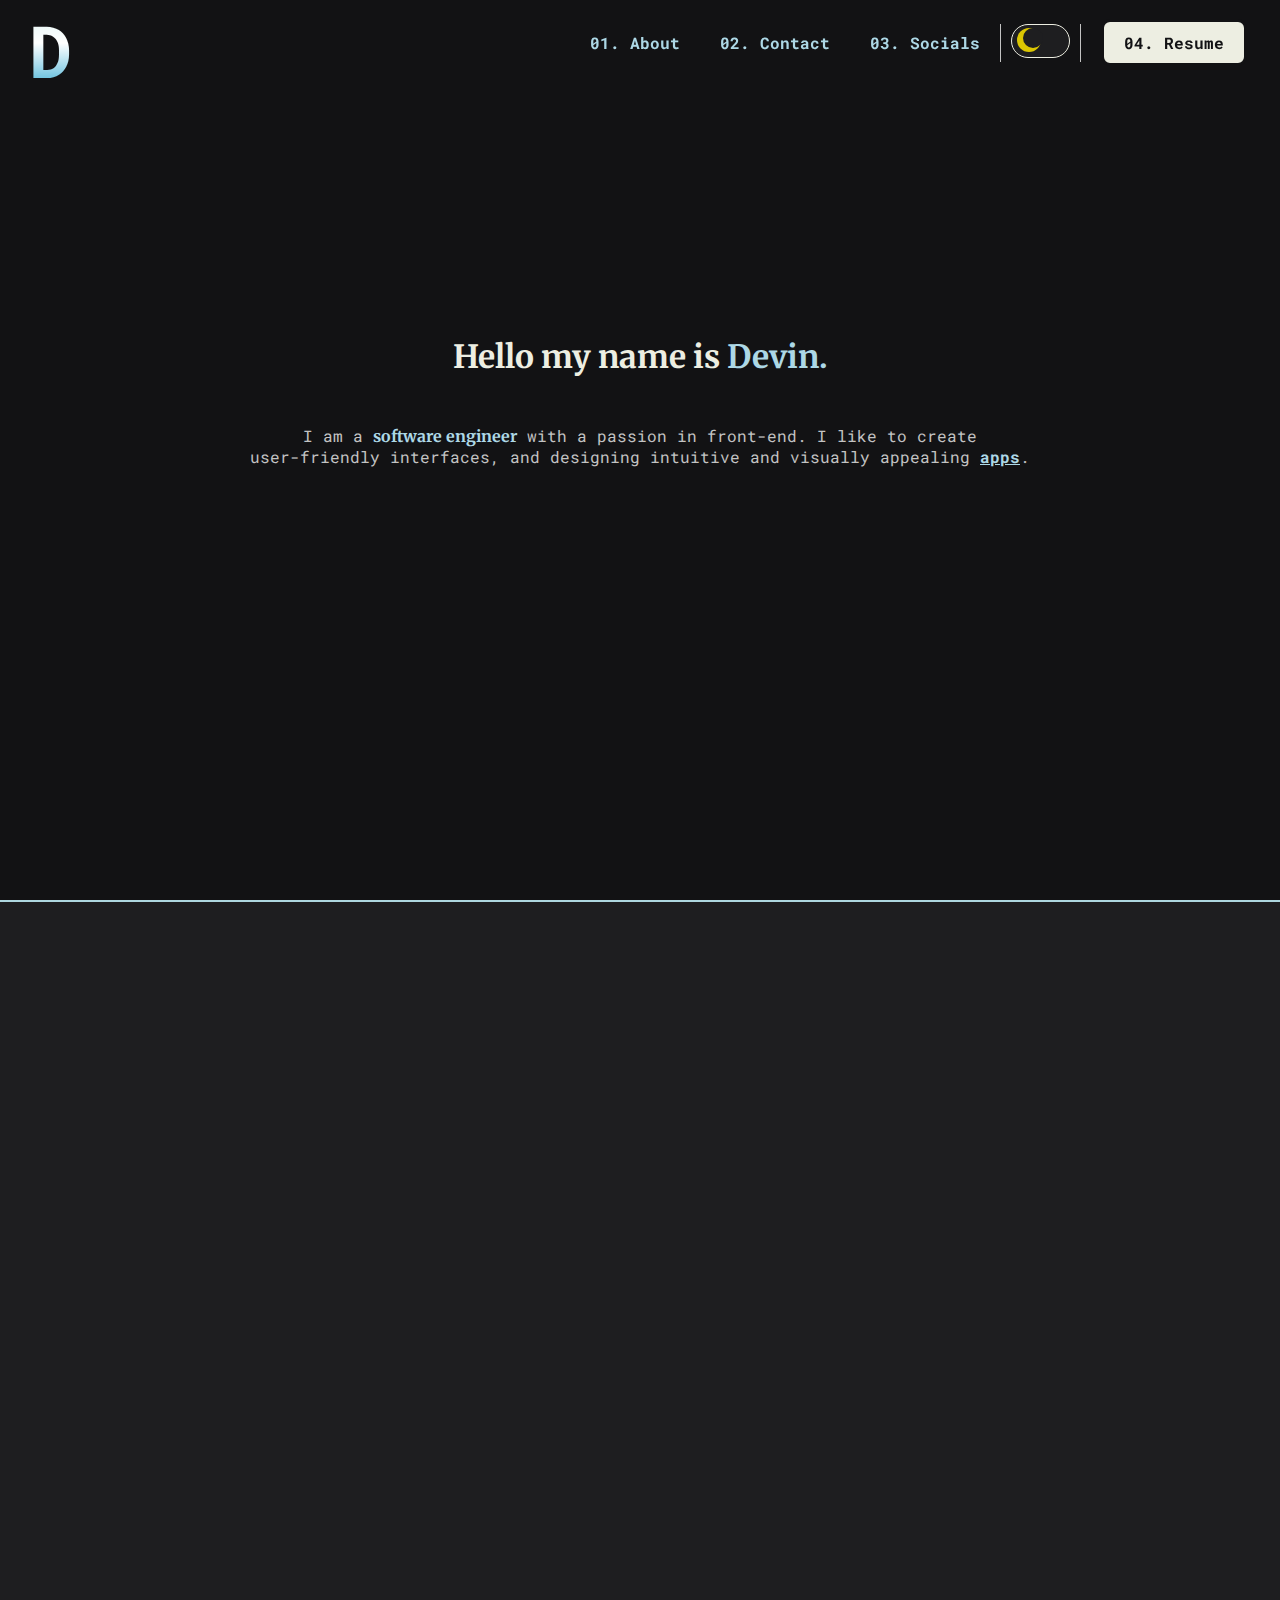
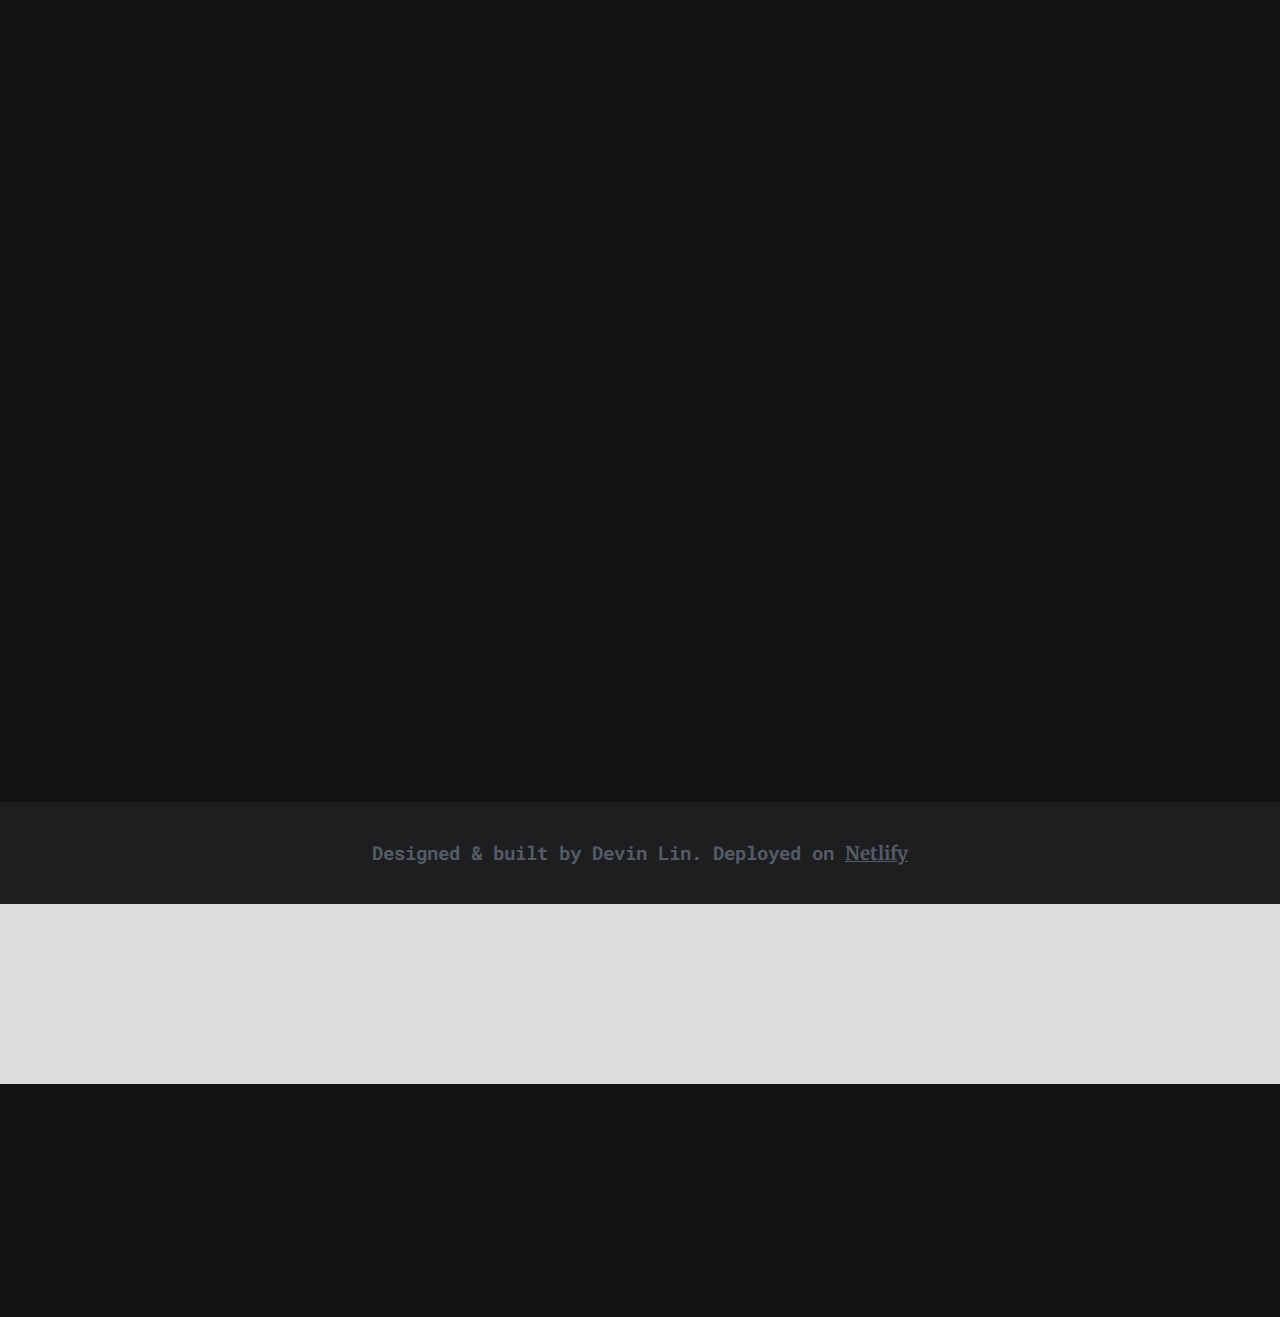
<file: index.html>
<!DOCTYPE html>
<html lang="en">

<head>
  <meta charset="UTF-8">
  <meta http-equiv="X-UA-Compatible" content="IE=edge">
  <meta name="viewport" content="width=device-width, initial-scale=1.0">
  <title>Devin's Porfolio</title>
  <link rel="stylesheet" href="style.css">
  <script src="script.js" defer></script>
  <link rel="stylesheet" href="https://cdnjs.cloudflare.com/ajax/libs/font-awesome/6.4.0/css/all.min.css"
    integrity="sha512-iecdLmaskl7CVkqkXNQ/ZH/XLlvWZOJyj7Yy7tcenmpD1ypASozpmT/E0iPtmFIB46ZmdtAc9eNBvH0H/ZpiBw=="
    crossorigin="anonymous" referrerpolicy="no-referrer" />
</head>

<body>
  
  <!-- <div id="loader" class="spinner" >
    
    <div></div>
    <div></div>
    <div></div>
    <div></div>
    <div></div>
    <div></div>
    </div> -->
  <div id="website">
  <nav class="navbar">
    <div class="letter-d" style="width: 50px; padding-left: 2%; cursor: pointer;" onclick="location.reload()" >
      <span>D</span>
    </div>
    <!-- <img src="./images/White_Globe_Icon.png" style="width: 50px; padding-left: 2%; cursor: pointer;"
      onclick="location.reload()" alt=""> -->
      
    <ul class="nav-list"  id="navbar">
      <li class="nav-item" onclick="scrollBy100vh()"><a href="#">01. About</a></li>
      <li class="nav-item" onclick="sendEmail()"><a href="#">02. Contact</a></li>
      <li class="nav-item" onclick="scrollToBottom()"><a href="#">03. Socials</a></li>
      
      <div class="toggle-switch" >
        <label class="switch">
          <input type="checkbox"onclick="toggleMode()">
          <span class="slider"></span>
        </label>
      </div>  
      <li class="nav-item btn-box" onclick="openPDF()"><a href="#">04. Resume</a></li>
    </ul>
    <label class="hamburger"for="check">
      <input type="checkbox" id="check" onclick="toggleNavbar()"/> 
      <span class="ingredients"></span>
      <span class="ingredients"></span>
      <span class="ingredients"></span>
    </label>
  </nav>
  <div class="intro">
    <h1 class="animate-bottom">
      Hello my name is <span class="highlight-word" style=" font-family: 'Merriweather', serif;">Devin.</span>
    </h1>

    <p>I am a <span class="highlight-word"  style=" font-family: 'Merriweather', serif;">software engineer</span> with a passion in front-end. I like to create
      <br>user-friendly interfaces,
      and designing intuitive and visually appealing <span class="highlight-word underline-word"
        onclick="scrollBy200vh()">apps</span>.</p>


    <button class="animate-button" onclick="scrollBy200vh()">Check out my projects</button>
  </div>

<div class="about-me-container">
  <div class="about-me">
    <div class="about-me-content hidden">
      <h1>About me</h1>
      <br>
      <p>I enjoy creating things, whether it's drawings, websites, or cooking.
        Recently,
        One of my hobbies is web development and I started working on small website projects. I found it
        to be
        an enjoyable experience!
        <br>
        <br>
        <br>
        <h1>Technologies</h1>
        <br>
        <ul class="technologies">
          <li>HTML</li>
          <li>CSS</li>
          <li>JavaScript</li>
          <li>React.js</li>
          <li>Python</li>
        </ul>
      </p>
    </div>
    <div class="img-border hidden2">
      <img src="./images/pfp.jpg" alt="">
    </div>
  </div>
</div>
<div class="cards-container">
  <h1 class="section-header hidden">Projects</h1>
  <container id="my-container" class="hidden">

    <div class="card " data-tooltip="Recipe App">
      <a href="https://htmlpreview.github.io/?https://github.com/thisisnotdevin/summer-projects/blob/main/recipe-app/index.html"
        target="_blank">
        <div class="card-description">
          <img src="./images/recipeBanner.png">

          <p>This recipe website aims to inspire people to cook more often, instead of eating out</p>
        </div>
      </a>
    </div>

    <div class="card" data-tooltip="Movie Showcase">
      <a href="https://htmlpreview.github.io/?https://github.com/thisisnotdevin/summer-projects/blob/main/movie-app/index.html"
        target="_blank">
        <div class="card-description">
          <img src="./images/movieBanner.png">

          <p>Displays information about currently popular movies, along with a synopsis of their plots</p>
        </div>
      </a>
    </div>

    <div class="card" data-tooltip="Quiz Maker">
      <a href="https://htmlpreview.github.io/?https://github.com/thisisnotdevin/summer-projects/blob/main/quiz-app/index.html"
        target="_blank">
        <div class="card-description">
          <img src="./images/quizBanner.png">

          <p>Quiz platform that lets users create their own quizzes and challenge others</p>
        </div>
      </a>
    </div>

    <div class="card hidden" data-tooltip="Covid-19 Tracker">
      <a href="https://devin-covid-tracker.netlify.app/" target="_blank">
        <div class="card-description">
          <img src="./images/covidBanner.png">

          <p>This is a covid tracking website, it tracks the covid recoveries, death, and cases</p>
        </div>
      </a>
    </div>

    <div class="card hidden" data-tooltip="Tips Calculator">
      <a href="https://htmlpreview.github.io/?https://github.com/Ed-ward239/Project/blob/main/src/index.html"
        target="_blank">
        <div class="card-description">
          <img src="./images/tipcalculator.png">

          <p>This calculates how much you have to tip, pay, and venmo/paypal your friends</p>
        </div>
      </a>
    </div>

    <div class="card hidden" data-tooltip="College Game">
      <a href="https://thisisnotdevin.itch.io/group-2-how-to-survive-college" target="_blank">
        <div class="card-description">
          <img src="./images/college.png">

          <p>Game designed to test your abilities of survival in college</p>
        </div>
      </a>
    </div>

    <div class="card hidden2" data-tooltip="NYC event website">
      <a href="https://nyc-checklist.netlify.app/src/components/trending.html" target="_blank">
        <div class="card-description">
          <img src="./images/nyccheck.png">

          <p>This website enables users to explore the latest popular events taking place in NYC</p>
        </div>
      </a>
    </div>

    <div class="card hidden2" data-tooltip="This is a tooltip">
      <h1>Coming soon</h1>
    </div>

    <div class="card hidden2" data-tooltip="This is a tooltip">
      <h1>Coming soon</h1>
    </div>


  </container >
</div>
  <div class="email-zone hidden">
   <div class="email-zone-container">
    
    <h1>Get in touch</h1>
    <p>I am currently looking for new opportunities, my inbox is always open. You can drop by if you have a question, project ideas or even if you just want to say hi, I will try my best and get back to you</p>
    
    <button class="email-button" onclick="sendEmail()">Send Email</button>
  </div>
  </div>
 
  <div class="signature">
    <h3>Designed & built by Devin Lin. Deployed on <span class="highlight-word underline-word"  style=" font-family: 'Merriweather', serif;"
      onclick="scrollBy200vh()">Netlify</span></h3>
  </div>


  <section>
    <ul class=" footer-social">
      <li class="icon-item">
        <a href="#" onclick="sendEmail()" class="icon-link"><i class="fa-solid fa-envelope"></i></a>
      </li>
      <li class="icon-item">
        <a href="https://codepen.io/thisisnotdevin" class="icon-link" target="_blank"><i class="fa-brands fa-codepen"></i></a>
      </li>
      <li class="icon-item">
        <a href="https://www.hackerrank.com/devin1299" class="icon-link" target="_blank"><i
            class="fa-brands fa-hackerrank"></i></a>
      </li>
      <li class="icon-item">
        <a href="https://github.com/thisisnotdevin" class="icon-link" target="_blank"><i
            class="fa-brands fa-github"></i></a>
      </li>
      <li class="icon-item">
        <a href="https://www.linkedin.com/in/thisisnotdevin/" class="icon-link" target="_blank"><i
            class="fab fa-linkedin-in"></i></a>
      </li>
      </ul>
    </section>
    
    <button id="scroll-to-top-btn"><i class="fas fa-solid fa-square-caret-up"></i></button>
  </div>  
</body>

</html>
</file>
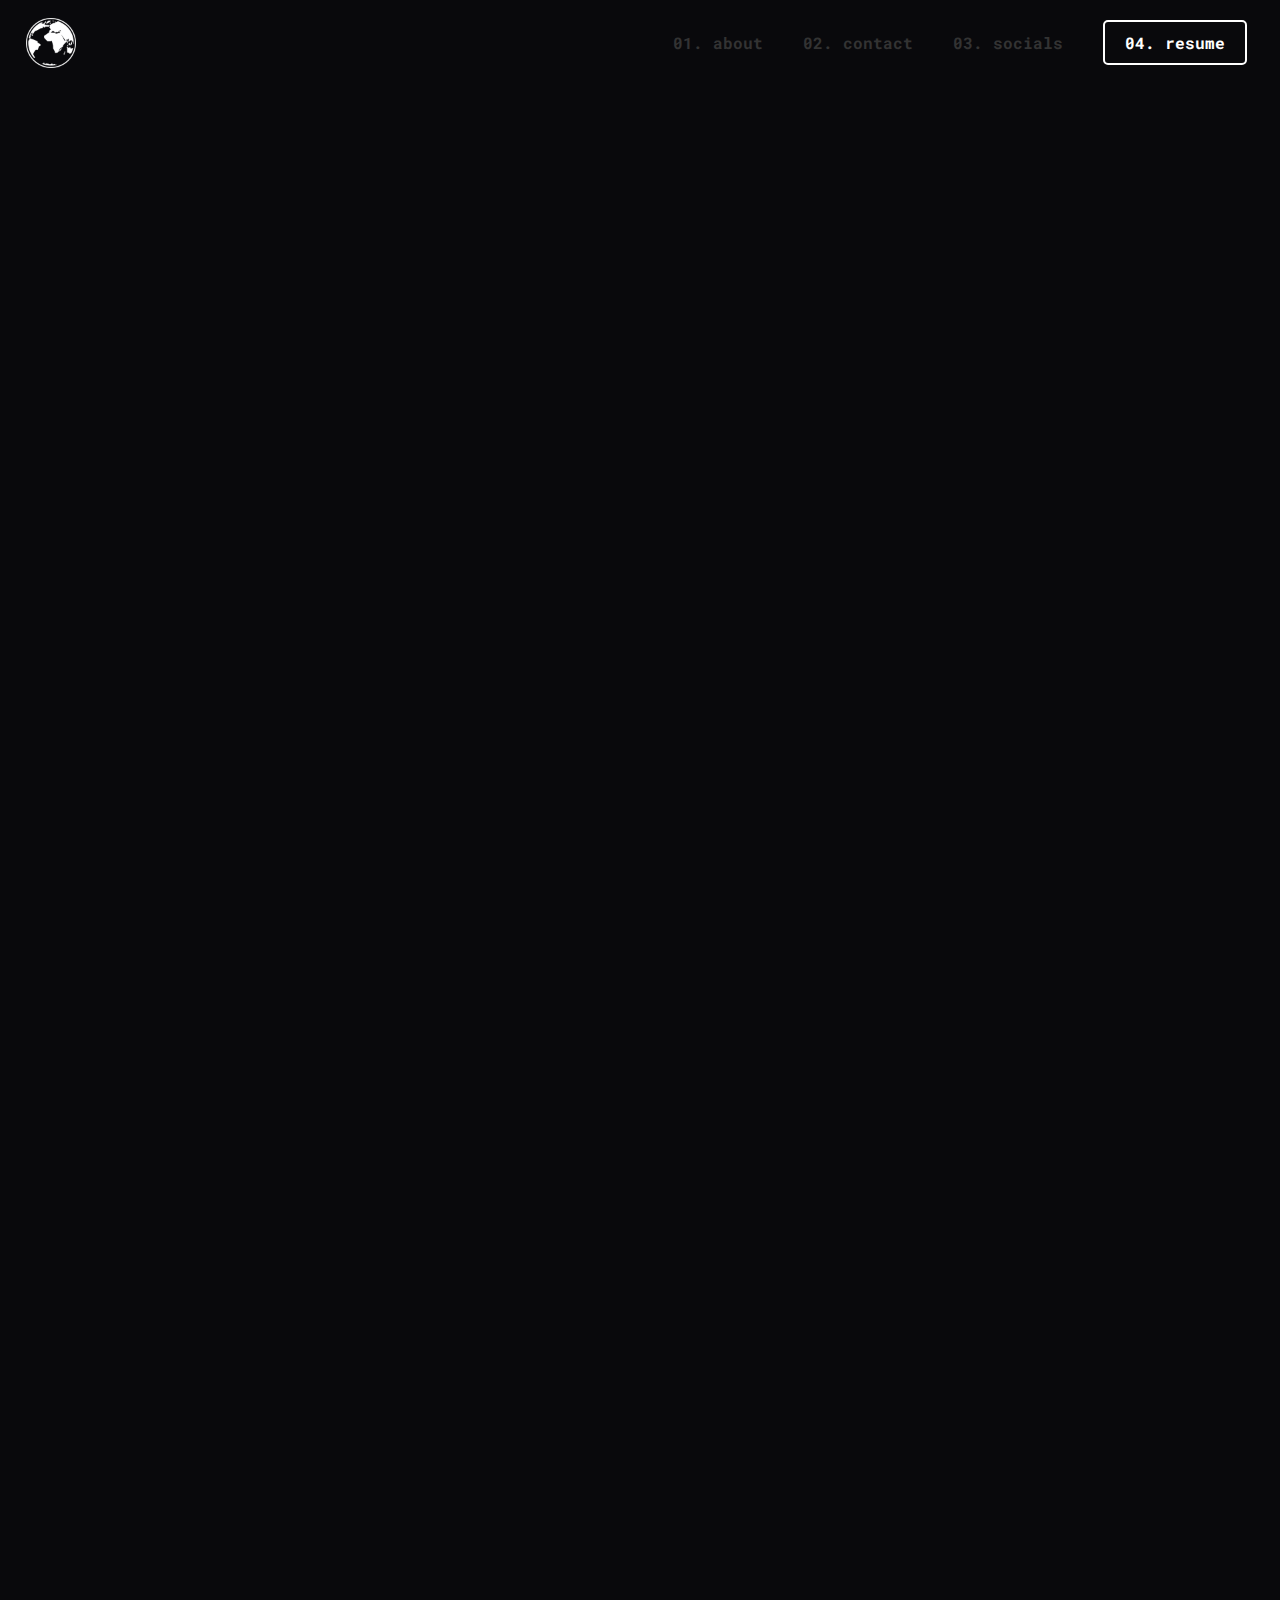
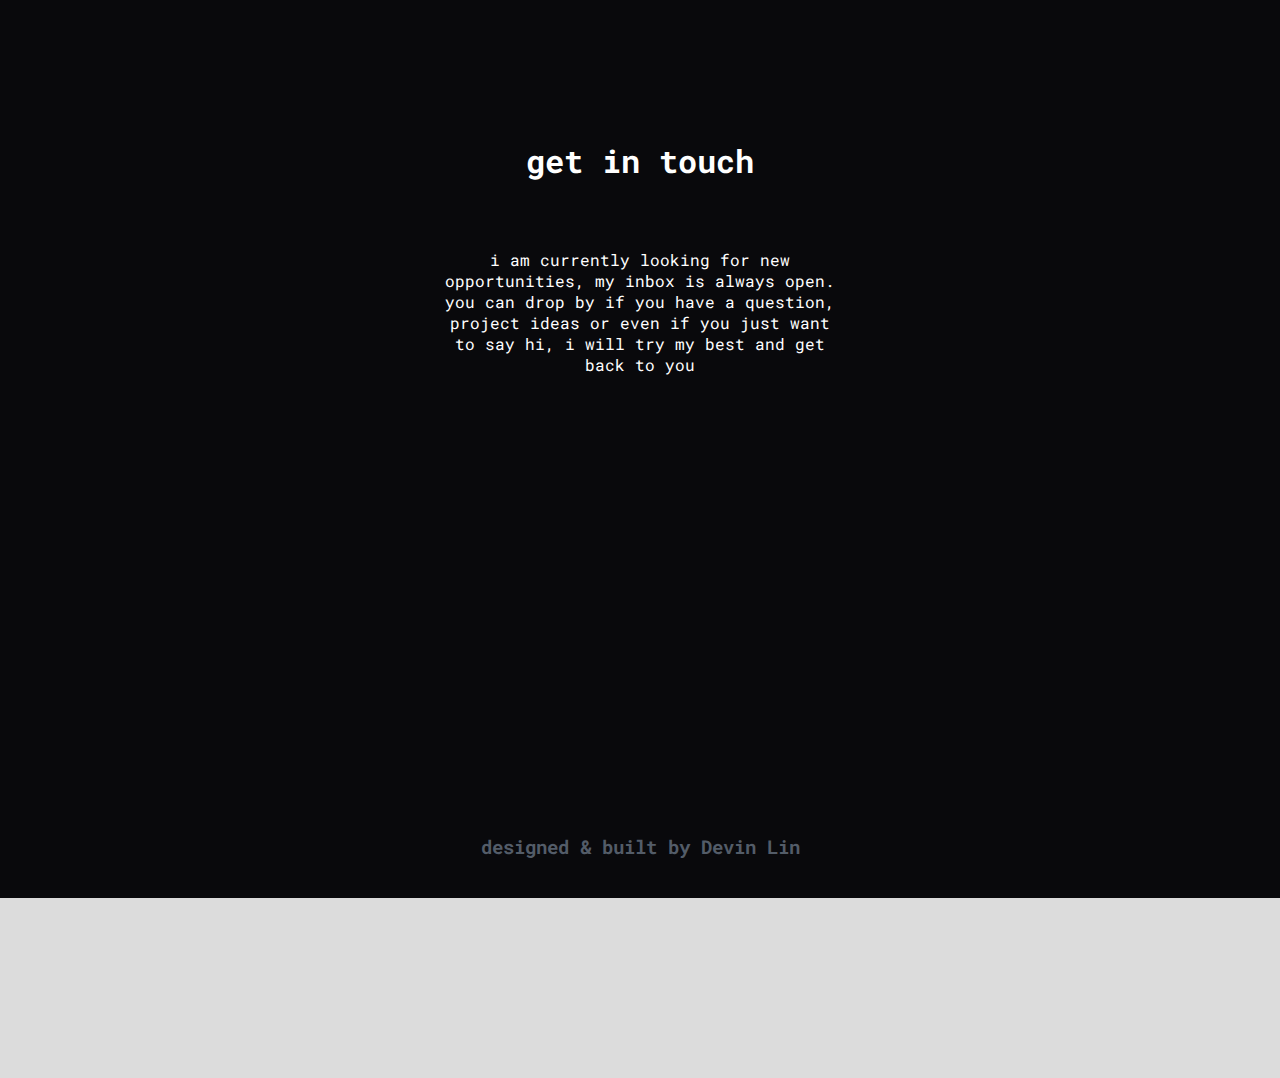
<file: src/index.html>
<!DOCTYPE html>
<html lang="en">

<head>
  <meta charset="UTF-8">
  <meta http-equiv="X-UA-Compatible" content="IE=edge">
  <meta name="viewport" content="width=device-width, initial-scale=1.0">
  <title>Devin's Porfolio</title>
  <link rel="stylesheet" href="./style.css">
  <script src="./script.js" defer></script>
  <link rel="stylesheet" href="https://cdnjs.cloudflare.com/ajax/libs/font-awesome/6.4.0/css/all.min.css"
    integrity="sha512-iecdLmaskl7CVkqkXNQ/ZH/XLlvWZOJyj7Yy7tcenmpD1ypASozpmT/E0iPtmFIB46ZmdtAc9eNBvH0H/ZpiBw=="
    crossorigin="anonymous" referrerpolicy="no-referrer" />
</head>

<body>
  <nav class="navbar">
    <img src="../images/White_Globe_Icon.png" style="width: 50px; padding-left: 2%; cursor: pointer; "
      onclick="location.reload()" alt="">
    <ul class="nav-list">
      <li class="nav-item" onclick="scrollBy100vh()"><a href="#">01. about</a></li>
      <li class="nav-item" onclick="sendEmail()"><a href="#">02. contact</a></li>
      <li class="nav-item" onclick="scrollToBottom()"><a href="#">03. socials</a></li>
      <li class="nav-item btn-box" onclick="openPDF()"><a href="#">04. resume</a></li>
    </ul>
  </nav>
  <div class="intro">
    <h1 class="animate-bottom">
      hello my name is <span class="highlight-word">Devin.</span>
    </h1>

    <p>I am a <span class="highlight-word">software engineer</span> with a passion in front-end. I like to create
      <br>user-friendly interfaces,
      and designing intuitive and visually appealing <span class="highlight-word underline-word"
        onclick="scrollBy200vh()">apps</span>.</p>


    <button class="animate-button" onclick="scrollBy200vh()">check out my projects</button>
  </div>


  <div class="about-me hidden">
    <div class="about-me-content">
      <h1>about Me</h1>
      <br>
      <p>Hi there! My name is Devin and I enjoy creating things, whether it's drawings, websites, or food recipes.
        Recently,
        I've developed an interest in web development and started working on my own small website projects. I found it
        to be
        an enjoyable experience!

        <br><br> I'm constantly striving to learn new things every day to enhance the speed, smoothness, and
        visual appeal of my creations. Currently, I have experience in HTML/CSS and JavaScript, but I'm looking to
        expand my
        knowledge by learning new technologies every day.
      </p>
    </div>
    <div class="img-border">
      <img src="../images/pfp.jpg" alt="">
    </div>
  </div>

  <h1 class="section-header hidden">projects</h1>
  <container class="hidden">

    <div class="card" data-tooltip="Recipe App">
      <a href="https://htmlpreview.github.io/?https://github.com/thisisnotdevin/summer-projects/blob/main/recipe-app/index.html"
        target="_blank">
        <div class="card-description">
          <img src="../images/recipeBanner.png">

          <p>this is my recipe website so you can find fun things to cook instead of eating out so often</p>
        </div>
      </a>
    </div>

    <div class="card" data-tooltip="Movie Showcase">
      <a href="https://htmlpreview.github.io/?https://github.com/thisisnotdevin/summer-projects/blob/main/movie-app/index.html"
        target="_blank">
        <div class="card-description">
          <img src="../images/movieBanner.png">

          <p>this is my website to show trending movies and what it is about, unfortunally you can't watch them here</p>
        </div>
      </a>
    </div>

    <div class="card" data-tooltip="Quiz Maker">
      <a href="https://htmlpreview.github.io/?https://github.com/thisisnotdevin/summer-projects/blob/master/quiz-app/index.html"
        target="_blank">
        <div class="card-description">
          <img src="../images/quizBanner.png">

          <p>this is a quiz website, you can make your own quiz and test your friends</p>
        </div>
      </a>
    </div>

    <div class="card" data-tooltip="Covid-19 Tracker">
      <a href="https://devin-covid-tracker.netlify.app/" target="_blank">
        <div class="card-description">
          <img src="../images/covidBanner.png">

          <p>this is a covid tracking website, it tracks the covid recoveries, death, and cases</p>
        </div>
      </a>
    </div>

    <div class="card" data-tooltip="Tips Calculator">
      <a href="https://htmlpreview.github.io/?https://github.com/Ed-ward239/Project/blob/main/src/index.html"
        target="_blank">
        <div class="card-description">
          <img src="../images/tipcalculator.png">

          <p>this calculates how much you have to tip, pay, and venmo/paypal your friends</p>
        </div>
      </a>
    </div>

    <div class="card" data-tooltip="College Game">
      <a href="https://thisisnotdevin.itch.io/group-2-how-to-survive-college" target="_blank">
        <div class="card-description">
          <img src="../images/college.png">

          <p>game designed to test your abilities of survival</p>
        </div>
      </a>
    </div>

    <div class="card" data-tooltip="NYC event website">
      <a href="https://nyc-checklist.netlify.app/src/components/trending.html" target="_blank">
        <div class="card-description">
          <img src="../images/nyccheck.png">

          <p>allows users to browse trending events in NYC</p>
        </div>
      </a>
    </div>

    <div class="card" data-tooltip="This is a tooltip"">
      <h1>Coming soon</h1>
    </div>

    <div class=" card" data-tooltip="This is a tooltip"">
      <h1>Coming soon</h1>
    </div>


  </container >
  <div class="email-zone">
   
    <h1>get in touch</h1>
    <p>i am currently looking for new opportunities, my inbox is always open. you can drop by if you have a question, project ideas or even if you just want to say hi, i will try my best and get back to you</p>
    <button class="email-button" onclick="sendEmail()">Send Email</button>
  </div>
 
  <div class="signature">
    <h3>designed & built by Devin Lin</h3>
  </div>


  <section>
    <ul class=" footer-social">
      <li class="icon-item">
        <a href="#" onclick="sendEmail()" class="icon-link"><i class="fa-solid fa-envelope"></i></a>
      </li>
      <li class="icon-item">
        <a href="https://www.goodreads.com/user/show/50444234-devin-lin" class="icon-link" target="_blank"><i
            class="fa-brands fa-goodreads"></i></a>
      </li>
      <li class="icon-item">
        <a href="https://www.hackerrank.com/devin1299" class="icon-link" target="_blank"><i
            class="fa-brands fa-hackerrank"></i></a>
      </li>
      <li class="icon-item">
        <a href="https://github.com/thisisnotdevin" class="icon-link" target="_blank"><i
            class="fa-brands fa-github"></i></a>
      </li>
      <li class="icon-item">
        <a href="https://www.linkedin.com/in/thisisnotdevin/" class="icon-link" target="_blank"><i
            class="fab fa-linkedin-in"></i></a>
      </li>
      </ul>
      </section>

</body>

</html>
</file>
<file: style.css>
@import url('https://fonts.googleapis.com/css2?family=Roboto+Mono&display=swap');
@import url('https://fonts.googleapis.com/css2?family=Merriweather&display=swap');
:root {
  --primary-color: #585858;
  --bg: #dcdcdc;     
  --color-icon: #535c68;  
  --social-icon1: #0078d7;
  --social-icon2: #646c54;
  --social-icon3: #0e141e;
  --social-icon4: #000000;
  --social-icon5: #0077B5;  
 
  --dark-mode:#121214;
  --dark-mode-second:#1e1e20;
  --info-color: #edeee2;
  --card-color: #121214;
  --gray-description-color: #c3c3c3;
  --highlight-word:#ADD8E6;
  --project-button:#616467;
  --technologies: #41414371;
  --border-line: #aed7df;
  --main-gradient: linear-gradient(to bottom, #cfeeee, #FFFFFF, #38add4);
  --nav-item:#ADD8E6;
  --nav-background-opacity:rgba(30, 30, 32, 0.99);
}
.dark-mode {
  transition: all 1s ease;
	--dark-mode: #edeee2;
  --dark-mode-second:#ece4d7;
	--info-color: #1e1e20;
	--card-color: #f5f5f5;
  --gray-description-color: rgb(85, 85, 85);
  --highlight-word: #315a39;
  --project-button: #09090c69;
  --technologies: #ffffff88;
  --border-line: #09181b;
  --main-gradient: linear-gradient(to bottom, #4caf50, #68a875, #315a39);
  --nav-item:#315a39;
  --nav-background-opacity:rgba(236, 228, 215, 0.99);
}


::-webkit-scrollbar {
  width: 6px;
}

::-webkit-scrollbar-thumb {
  background-color: var(--info-color);
  border-radius: 3px;
}

::-webkit-scrollbar-track {
  background-color: var(--dark-mode);
}
* {
  margin: 0;
  padding: 0;  
  font-family: 'Roboto Mono', monospace;
  /* border: 1px solid red; */
  
}
.letter-d {
  display: inline-block;
  width: 100px;
  height: 100px;
  background: none;

  text-align: center;
  font-size: 72px;
  font-weight: bold;
  
  background-image: var(--main-gradient);
  -webkit-background-clip: text;
  background-clip: text;
  -webkit-text-fill-color: transparent;
 
}

.letter-d span {
  display: inline-block;
  margin-top: 20%;
  color: transparent;
}
#scroll-to-top-btn {
  position: fixed;
  bottom: 20px;
  right: 20px;
  display: none;
}
.underline-word {
  cursor: pointer;
  text-decoration: underline;
}
.section-header {
  margin-top: 3rem;
  text-align: center;
  justify-content: center;
  display: flex;
  color: var(--info-color);
}

.switch {
  font-size: 17px;
  position: relative;
  display: inline-block;
  width: 3.5em;
  height: 2em;
}

.switch input {
  opacity: 0;
  width: 0;
  height: 0;
}
.toggle-switch{
  
  border-left: 1px solid var(--gray-description-color);
  padding-left: 10px;
  border-right: 1px solid var(--gray-description-color);
  padding-right: 10px;
}
.slider {
  border: 1px solid var(--info-color);
  position: absolute;
  cursor: pointer;
  top: 0;
  left: 0;
  right: 0;
  bottom: 0;
  background-color: var(--dark-mode-second);
  transition: .4s;
  border-radius: 30px;
}

.slider:before {
 
  position: absolute;
  content: "";
  height: 1.4em;
  width: 1.4em;
  border-radius: 20px;
  left: 0.3em;
  bottom: 0.3em;
  background-color: rgb(219, 198, 2);
  transition: .4s;
}

input:checked + .slider {
  background-color: var(--dark-mode-second);
}

input:focus + .slider {
  box-shadow: 0 0 1px var(--dark-mode-second);
}

input:checked + .slider:before {
  transform: translateX(1.5em);
}

.slider::after {
  width: 20px;
  height: 20px;
  left: 20%;
  top: 10%;
  border-radius: 50%;
  position: absolute;
  content: "";
  background-color: var(--dark-mode-second);
  transition: ease 0.4s;
}

input:checked + .slider::after {
  left: 80%;
  width: 0px;
  height: 0px;
}

.navbar {
  padding-top: 1%;
  background-color: transparent;
  height: 60px;
  width: 100%;
  display: flex;
  justify-content: space-between;
  align-items: center;
  position: fixed;
  top: 0;
  left: 0;
  z-index: 9999;
  transition: all 0.3s ease;
  

}

.navbar.hidden {
  transform: translateY(-100%);
}
.nav-list {
  display: flex;
  list-style: none;
  margin: 1%;
  padding: 0;
  justify-content: center;
  align-items: center;
}

.nav-item {
  margin: 0 20px;
  
}

.nav-item a {
  text-decoration: none;
  color: var(--nav-item);
  font-weight: bold;
  font-family: 'Roboto Mono', monospace;
  font-size: 16px;
  transition: all 0.3s ease;
}

.nav-item a:hover {
  color: var(--info-color);
  transition: all 0.1s ease;
}

.btn-box {
  background-color: var(--info-color);
  border: 3px solid var(--dark-mode);
  border-radius: 9px;
  padding: 10px 20px;
  
  
}
.btn-box:hover {
  background-color: var(--info-color);
  transition: all 0.4s ease;
  box-shadow: 0 0 0 3px var(--info-color); 

}
.btn-box a {
  color: var(--dark-mode);
  text-decoration: none;
  font-family: 'Roboto Mono', monospace;
  font-size: 16px;
  transition: all 0.3s ease;
}


.btn-box:hover a {
  color: var(--dark-mode);
}



/* checkout my project button */
.animate-button {
  position: relative;
  bottom: -50px;
  opacity: 0;
  display: inline-block;
  outline: none;
  cursor: pointer;
  font-size: 14px;
  line-height: 1;
  border-radius: 8px;
  transition-property: background-color,border-color,color,box-shadow,filter;
  transition-duration: .1s;
  border: 0.5px solid var(--project-button);
  letter-spacing: 1px;
  min-width: 160px;
  white-space: normal;
  font-weight: 700;
  text-align: center;
  padding: 16px 14px 18px;
  color: var(--highlight-word);
  box-shadow: inset 0 0 0 2px var(--project-button);
  background-color: transparent;
  height: 48px;
  animation-name: animatebottom;
  animation-delay: 0.7s;
  animation-duration: 2s;
  animation-fill-mode: forwards;
  background-image: linear-gradient(to left, transparent 50%, var(--project-button) 50%);
  background-position: 100% 0;
  background-size: 200% 100%;
}
.animate-button:hover {
  color: white;
  background-position: 0 0;
  transition: background-position 0.4s ease;
}

@keyframes animatebottom {
  from {
    bottom: -50px;
    opacity: 0;
  }
  to {
    bottom: 0;
    opacity: 1;
  }
}

h1 {
  font-family: 'Merriweather', serif;
  color:var(--info-color)
}
.intro {
  display: flex;
  flex-direction: column;
  justify-content: center;
  align-items: center;
  color: var(--info-color);
  min-height: 100vh;
  border-bottom: 2px solid var(--border-line);
}
.intro p {
  margin: 3rem;
  text-align: center;
  color: var(--gray-description-color);
  
}


@keyframes fadeIn {
  0% {
    opacity: 0;
  }
  100% {
    opacity: 1;
  }
}

.intro .highlight-word {
  color: var(--highlight-word);
  font-weight: bold;
}
.intro-button {
  display: flex;
  justify-content: center;
  align-items: center;

}
.about-me-container {
  background-color: var(--dark-mode-second);
}
.about-me {

  height: 100vh;
  display: flex;
  justify-content: center;
  align-items: center;
  
}
.cards-container {
  border-top: 2px solid var(--border-line);
}
.about-me-content {
  border-radius: 0.5rem;
  max-width: 80vh;
  max-height: 70%;
  padding: 20px;
  text-align: left;
  font-family: sans-serif;
  font-size: 20px;
  line-height: 1.5;
  color: var(--info-color);
  background-color: transparent;
  box-shadow: 0 0 10px rgba(0, 0, 0, 0.3);
  opacity: 0;
  animation: fade-in 3s ease-out forwards;
  
}
.about-me-content p {
  text-align: left;
}
.about-me img{

  box-shadow: rgba(50, 50, 93, 0.25) 0px 50px 100px -20px, rgba(0, 0, 0, 0.3) 0px 30px 60px -30px, rgba(10, 37, 64, 0.35) 0px -2px 6px 0px inset;
  border-radius: 10px;

}
.technologies{
  list-style-type: none;
  
}
.technologies li {
  
  display: inline-block;
  background-color: var(--technologies);
  padding: 0.6rem 1rem;
  border-radius: 4px;
  margin-right: 1rem;
  margin-bottom: 1.5rem;
  border: 2px solid #9499aa;
}

.img-border {
  padding: 1rem;
  border-radius: 10px;
  max-width: fit-content;
  
}
.img-border img {
  margin: 5rem;
  border: 2px solid var(--border-line);
}

body {
  background-color: var(--dark-mode);
  transition: all 0.3s ease;

}

container {
  display: grid;
  grid-template-columns: repeat(3, 29%);
  grid-template-rows: repeat(3, 29%);
  justify-content: center;
  align-items: center;
  margin: 5vh;
  margin-bottom: 15vh;
  min-height: 100vh;
  max-height: 100%;
  max-width: 100%;
 
}

.card {

  box-shadow: rgba(50, 50, 93, 0.25) 0px 30px 50px -12px inset, rgba(0, 0, 0, 0.171) 0px 18px 26px -18px inset;
  min-width: 30vh;
  width: 90%;
  height: 80%;
  min-height: 200px;
  background-color: var(--card-color);
  border-radius: 1.5rem;
  /* border: 2px solid var(--primary-color); */
  cursor: pointer;
  transition: transform 0.3s ease-out;
  position: relative;
  display: flex; 
  justify-content: center; 
  align-items: center; 
  
}
.card a {
  text-decoration: none;
}
.card-description {
  align-items: center;
  text-align: center;
  display: flex;
}
.card img {
  width: 35%;
  height: 35%;
  margin: 1rem;
  border-radius: 5%;
}
.card p {
  color: var(--info-color);
  margin: 1rem;
}

.card:hover::before {
  content: attr(data-tooltip);
  position: absolute;
  top: -20px;
  left: 25%;
  transform: translateX(-50%);
  background-color: var(--card-color);
  color: var(--info-color);
  padding: 5px;
  border-radius: 5px;
  font-size: 15px;
  border: 1px solid var(--dark-mode);
}

.card:hover {
  transform: scale(1.03);
  
}

.card h1 {
  text-align: center;
  color: var(--info-color);
  padding: 10px; 
  font-size: 24px; 
}

section {
  width: 100%;
  height: 20vh;
  display: flex;
  align-items: center;
  justify-content: center;  
  background: var(--bg);
  z-index: -10;
}

.footer-social {
  width: 100%;
  max-width: 50rem;
  padding: 0 1.5rem;
  display: flex;
  justify-content: space-between;
}

.icon-item {
  list-style: none
}

.icon-link {  
  display: inline-flex;
  font-size: 3rem;  
  text-decoration: none;  
  color: var(--color-icon);
  width: 6rem;
  height: 6rem;   
  transition: .5s linear;
  position: relative;
  z-index: 1;
  margin: auto
}

.icon-link:hover {
  color: white;
}

.icon-link i {
  margin: auto;    
}

.icon-link::before {  
  content: '';
  position: absolute;
  top: 0;
  left: 0;
  right: 0;
  bottom: 0;
  width: 100%;
  height: 100%;
  background: #000;
  border-radius: 50%;
  z-index: -1;
  transform: scale(0);
  transition: 0.3s cubic-bezier(.95, .32, .37, 1.21);
}
  
.icon-link:hover::before {  
  transform: scale(1);
}

.icon-item:nth-child(1) a:hover:before { 
  background: var(--social-icon1); 
}

.icon-item:nth-child(2) a:hover:before { 
  background: var(--social-icon2); 
}

.icon-item:nth-child(3) a:hover:before { 
  background: var(--social-icon3); 
}

.icon-item:nth-child(4) a:hover:before { 
  background: var(--social-icon4); 
}

.icon-item:nth-child(5) a:hover:before { 
  background: var(--social-icon5); 
}
.email-zone-container{
  
  display: flex;
  flex-direction: column;
  justify-content: center;
  align-items: center;  
  min-height: 80vh;
  border-radius: 1rem;
  box-shadow: rgba(50, 50, 93, 0.25) 0px 30px 60px -12px inset, rgba(0, 0, 0, 0.3) 0px 18px 36px -18px inset;
}
.email-zone{
  border-top: 2px solid var(--border-line);
  padding: 5%;
  display: flex;
  flex-direction: column;
  justify-content: center;
  align-items: center;
  min-height: 100vh;
  background-color: var(--dark-mode-second);
}
.email-zone p {
  color: var(--info-color);
  max-width: 35%;
  padding: 3%;
  text-align: center;

}
.email-zone h1{
  padding: 2rem;
  color: var(--info-color);
}
.email-button {
  position: relative;
  bottom: -50px;
  opacity: 0;
  display: inline-block;
  outline: none;
  cursor: pointer;
  font-size: 14px;
  line-height: 1;
  border-radius: 8px;
  transition-property: background-color,border-color,color,box-shadow,filter;
  transition-duration: .1s;
  border: 2px solid var(--info-color);
  letter-spacing: 2px;
  min-width: 160px;
  white-space: normal;
  font-weight: 500;
  text-align: center;
  padding: 16px 14px 18px;
  color: var(--info-color);
  background-color: transparent;
  height: 48px;
  background-image: linear-gradient(to left, transparent 50%, var(--info-color) 50%);
  background-position: 100% 0;
  background-size: 200% 100%;
  animation-name: animatebottom;
  animation-delay: 0.7s;
  animation-duration: 2s;
  animation-fill-mode: forwards;
}
.email-button:hover{
  color: var(--dark-mode);
  background-position: 0 0;
  transition: background-position 0.4s ease;
}

@keyframes fade-in {
  from {
    opacity: 0;
  }
  to {
    opacity: 1;
  }
}
@media screen and (max-width: 1200px) {
  container {
    grid-template-columns: repeat(1, 50%); 
    grid-template-rows: auto; 
    grid-gap: 50px; 
  
  }
  .about-me {
    display: grid;
    grid-template-columns: repeat(1, 85%); 
    grid-template-rows: auto; 
    grid-gap: 50px; 
  }
  .about-me-content {
    font-size: 15px;
  }
  .img-border {
    display: block;
    margin: 0 auto;
  }
}

.hidden {
  opacity: 0;
  transform: translateY(50%);
  transition: all 1.5s;
 
}
.hidden2 {
  opacity: 0;
  transform: translateY(50%);
  transition: all 2s;

}


@media(prefers-reduced-motion) {
  .hidden {
    transition: none;
  }
  .hidden2 {
    transition: none;
  }
}
.show {
  
  opacity: 1;
  transform: translateY(0);
}
.signature {
  background-color: var(--dark-mode-second);
  padding: 3%;
}
.signature h3{
  
  color: var(--color-icon);
  text-align: center;
  
}
.hamburger{
  display:none;
  flex-direction:column;
  width:70px;
  cursor:pointer;
  margin: 5% 5% 0 0 ;
  
 }
 
 .hamburger .ingredients{
   background: var(--info-color);
   border-radius:10px;
   height:7px;
   margin: 7px 0;
   transition: .4s  cubic-bezier(0.68, -0.6, 0.32, 1.6);
 }
 
 .ingredients:nth-of-type(1){
   width:50%;
   
 }
 
 .ingredients:nth-of-type(2){
   width:100%;
 }
 
 .ingredients:nth-of-type(3){
   width:75%;
  
 }
 
 input[type="checkbox"]{
   display:none;
 }
 
 
 input[type="checkbox"]:checked ~ .ingredients:nth-of-type(1){
   transform-origin:bottom;
   transform:rotatez(45deg) translate(8px,0px)
 }
 
 
 input[type="checkbox"]:checked ~ .ingredients:nth-of-type(2){
   
   transform-origin:top;
   transform:rotatez(-45deg)
 }
 
 
 input[type="checkbox"]:checked ~ .ingredients:nth-of-type(3){
   
   transform-origin:bottom;
   width:50%;
   transform: translate(30px,-11px) rotatez(45deg);
 
 }
/* phone */
@media screen and (max-width: 570px) {
  .hamburger{
    display: flex;
  }
  .nav-list {
    display: flex;
    flex-direction: column;
    transition: all 0.3s ease-in-out;
    transform: translateY(-100%);
  }

  .nav-list-hidden {
    overflow: visible;
    border-radius: 1rem;
    height: 50vh;
    width: 62vw;
    box-shadow: inset 0 4000px var(--nav-background-opacity);
    display: flex;
    flex-direction: column;
    transform: translateY(100%); 
    transition: all 0.3s ease-in-out;
 
  }

  .navbar{
    max-width: 100%;
  }
  
  .btn-box{
    padding: 5px
  }
  .nav-item{
    padding: 1rem;
    margin: 0 5px;
    text-align: left;
    display: flex;
    
  }
  .toggle-switch {
    padding: 1rem;
    border: none;
  }
  .img-border img{
    display: none;
    
  }
  
  .nav-item a{
  
    font-size: 20px;
    margin: 0;
    padding: 0;
  }
  .animate-bottom {
    text-align: center;
    margin: 4%;
  }
  
  .about-me-content {
    padding: 1.5rem;
    max-height: none;
    margin-top: 9%;
  }
  .about-me p {
    font-size: 14px;
    text-align: left;

  }

  
  .card {
    margin-top: 1rem;
    min-width: 10px; 
    min-height: 230px; 
    margin-left: 1rem;
  }
  .card p {
    margin: 0;
  }
  .card img{
    margin: 0.5rem;
  }

  .card-description p {
    font-size: 10px;

  }
  .email-zone p {
    max-width: 100%;
    margin-bottom: 1rem;
    font-size: 13px;

  }
 
  .icon-link{
    display: flex;
    justify-content: center;
    width: 100%;
    height: 100%;
    padding: 5%;
   
  }
  section ul li {
    max-width: 100%;
    margin: 0;
    padding: 0;
  }
  container {
    display: block;
    max-width: 100%;
    margin: 2rem;
    padding: 0;
  }
}
#scroll-to-top-btn {
  background-color: transparent;
  border: 1px solid var(--info-color);
  border-radius: 10%;
  box-shadow: 0px 2px 5px rgba(0, 0, 0, 0.3);
  cursor: pointer;
  position: fixed;
  bottom: 20px;
  right: 20px;
  width: 50px;
  height: 50px;
  transition: all 0.2s ease-in-out; 
  transform: translateZ(0); 
  z-index: 9999; 
}

#scroll-to-top-btn:active {
  transform: translateY(2px) translateZ(0); 
  box-shadow: none; 
}


#scroll-to-top-btn:hover {
  background-color: var(--bg);
}
#scroll-to-top-btn:hover i {
  color: black;
}
#scroll-to-top-btn i {
  color: var(--info-color);
  font-size: 20px;
  line-height: 50px;
  margin-left: 2px;
}

 
 @keyframes spinner-y0fdc1 {
  0% {
   transform: rotate(45deg) rotateX(-25deg) rotateY(25deg);
  }
 
  50% {
   transform: rotate(45deg) rotateX(-385deg) rotateY(25deg);
  }
 
  100% {
   transform: rotate(45deg) rotateX(-385deg) rotateY(385deg);
  }
 }
</file>
<file: src/style.css>
@import url('https://fonts.googleapis.com/css2?family=Roboto+Mono&display=swap');

:root {
  --primary-color: #007bff;
  --secondary-color: #585858;
  --success-color: #28a745;
  --danger-color: #dc3545;
  --warning-color: #ffc107;
  --info-color: #c3c3c3;
  --dark-mode:#09090c;

  --bg: #dcdcdc;     
  --color-icon: #535c68;  
  --social-icon1: #0078d7;
  --social-icon2: #646c54;
  --social-icon3: #0e141e;
  --social-icon4: #000000;
  --social-icon5: #0077B5;  
  
}
::-webkit-scrollbar {
  width: 6px;
}

::-webkit-scrollbar-thumb {
  background-color: var(--bg);
  border-radius: 3px;
}

::-webkit-scrollbar-track {
  background-color: var(--dark-mode);
}
* {
  margin: 0;
  padding: 0;  
  font-family: 'Roboto Mono', monospace;
  /* border: 1px solid red; */
}
.underline-word {
  cursor: pointer;
  text-decoration: underline;
}
.section-header {
  text-align: center;
  justify-content: center;
  display: flex;
  color: white;
}
.navbar {
  padding-top: 1%;
  background-color: var(--dark-mode);
  height: 60px;
  width: 100%;
  display: flex;
  justify-content: space-between;
  align-items: center;
  position: fixed;
  top: 0;
  left: 0;
  z-index: 9999;
  transition: all 0.3s ease;
  

}

.navbar.hidden {
  transform: translateY(-100%);
}
.nav-list {
  display: flex;
  list-style: none;
  margin: 1%;
  padding: 0;
  justify-content: center;
  align-items: center;
}

.nav-item {
  margin: 0 20px;
  
}

.nav-item a {
  text-decoration: none;
  color: #333;
  font-weight: bold;
  font-family: 'Roboto Mono', monospace;
  font-size: 16px;
  transition: all 0.3s ease;
}

.nav-item a:hover {
  color: #fff;
  transition: all 0.1s ease;
}

.btn-box {
  background-color: var(--dark-mode);
  border: 2px solid #fff;
  border-radius: 5px;
  padding: 10px 20px;
}
.btn-box:hover {
  background-color: #fff;
  transition: all 0.8s ease;
}
.btn-box a {
  color: #fff;
  text-decoration: none;
  font-family: 'Roboto Mono', monospace;
  font-size: 16px;
  transition: all 0.3s ease;
}



.btn-box:hover a {
  color: #333;
}

.animate-bottom {
  position: relative;
  bottom: -50px;
  opacity: 0;

}

/* checkout my project button */
.animate-button {
  position: relative;
  bottom: -50px;
  opacity: 0;
  display: inline-block;
  outline: none;
  cursor: pointer;
  font-size: 14px;
  line-height: 1;
  border-radius: 8px;
  transition-property: background-color,border-color,color,box-shadow,filter;
  transition-duration: .1s;
  border: 1px solid transparent;
  letter-spacing: 2px;
  min-width: 160px;
  white-space: normal;
  font-weight: 700;
  text-align: center;
  padding: 16px 14px 18px;
  color: #616467;
  box-shadow: inset 0 0 0 2px #616467;
  background-color: transparent;
  height: 48px;
}
.animate-button:hover{
  color: #fff;
  transition: all 0.4s ease;
  background-color: #616467;
}
.animate-button{
  animation-name: animatebottom;
  animation-delay: 0.7s;
  animation-duration: 2s;
  animation-fill-mode: forwards;
}
.animate-bottom {
  animation-name: animatebottom;
  animation-duration: 1.5s;
  animation-fill-mode: forwards;
  
}


@keyframes animatebottom {
  from {
    bottom: -50px;
    opacity: 0;
  }
  to {
    bottom: 0;
    opacity: 1;
  }
}

.intro {
  display: flex;
  flex-direction: column;
  justify-content: center;
  align-items: center;
  color: white;
  min-height: 100vh;

}
.intro p {
  margin: 3rem;
  text-align: center;
  color: #c3c3c3;
  opacity: 0;
  animation-name: fadeIn;
  animation-duration: 1s;
  animation-timing-function: ease-in-out;
  animation-delay: 2s;
  animation-fill-mode: forwards;
}


@keyframes fadeIn {
  0% {
    opacity: 0;
  }
  100% {
    opacity: 1;
  }
}
.intro .highlight-word {
  color: #ADD8E6;
  font-weight: bold;
}
.intro-button {
  display: flex;
  justify-content: center;
  align-items: center;

}
.about-me {
  height: 100vh;
  display: flex;
  justify-content: center;
  align-items: center;
  background-color: var(--dark-mode);
}

.about-me-content {

  max-width: 80vh;
  max-height: 70%;
  padding: 20px;
  text-align: center;
  font-family: sans-serif;
  font-size: 20px;
  line-height: 1.5;
  color: white;
  background-color: transparent;
  box-shadow: 0 0 10px rgba(0, 0, 0, 0.1);
  opacity: 0;
  animation: fade-in 3s ease-out forwards;
}
.about-me-content p {
  text-align: left;
}
.about-me img{

  border-radius: 10px;

}
.img-border {

  padding: 1rem;
  border: 2px solid var(--color-icon);
  border-radius: 10px;
  max-width: fit-content;
  
}

body {
  background-color: var(--dark-mode);

}

container {
  display: grid;
  grid-template-columns: repeat(3, 29%);
  grid-template-rows: repeat(3, 30%);
  justify-content: center;
  align-items: center;
  grid-gap: 8vh;
  margin: 10vh;
  margin-bottom: 15vh;
  min-height: 100vh;
  max-height: 100%;
  max-width: 100%;
}

.card {
  min-width: 38vh;
  width: 100%;
  height: 100%;
  min-height: 200px;
  background-color: #121214;
  border-radius: 1rem;
  border: 2px solid var(--secondary-color);
  cursor: pointer;
  transition: transform 0.3s ease-out;
  position: relative;

  display: flex; 
  justify-content: center; 
  align-items: center; 
  
}
.card a {
  text-decoration: none;
}
.card-description {
  align-items: center;
  text-align: center;
  display: flex;
}
.card img {
  width: 45%;
  height: 45%;
  margin: 1rem;
  border-radius: 5%;
}
.card p {
  color: white;
  margin: 1rem;
}

.card:hover::before {
  content: attr(data-tooltip);
  position: absolute;
  top: -20px;
  left: 15%;
  transform: translateX(-50%);
  background-color: #333;
  color: #fff;
  padding: 5px;
  border-radius: 5px;
  font-size: 15px;
}

.card:hover {
  transform: scale(1.03);
}

.card h1 {
  text-align: center;
  color: white;
  padding: 10px; 
  font-size: 24px; 
}

section {
  width: 100%;
  height: 20vh;
  display: flex;
  align-items: center;
  justify-content: center;  
  background: var(--bg);
  z-index: -10;
}

.footer-social {
  width: 100%;
  max-width: 50rem;
  padding: 0 1.5rem;
  display: flex;
  justify-content: space-between;
}

.icon-item {
  list-style: none
}

.icon-link {  
  display: inline-flex;
  font-size: 3rem;  
  text-decoration: none;  
  color: var(--color-icon);
  width: 6rem;
  height: 6rem;   
  transition: .5s linear;
  position: relative;
  z-index: 1;
  margin: auto
}

.icon-link:hover {
  color: #fff;
}

.icon-link i {
  margin: auto;    
}

.icon-link::before {  
  content: '';
  position: absolute;
  top: 0;
  left: 0;
  right: 0;
  bottom: 0;
  width: 6rem;
  height: 6rem;
  background: #000;
  border-radius: 50%;
  z-index: -1;
  transform: scale(0);
  transition: 0.3s cubic-bezier(.95, .32, .37, 1.21);
}
  
.icon-link:hover::before {  
  transform: scale(1);
}

.icon-item:nth-child(1) a:hover:before { 
  background: var(--social-icon1); 
}

.icon-item:nth-child(2) a:hover:before { 
  background: var(--social-icon2); 
}

.icon-item:nth-child(3) a:hover:before { 
  background: var(--social-icon3); 
}

.icon-item:nth-child(4) a:hover:before { 
  background: var(--social-icon4); 
}

.icon-item:nth-child(5) a:hover:before { 
  background: var(--social-icon5); 
}
.email-zone{
  padding: 5%;
  display: flex;
  flex-direction: column;
  justify-content: center;
  align-items: center;
  min-height: 100vh;
}
.email-zone p {
  color: white;
  max-width: 35%;
  padding: 3%;
  text-align: center;

}
.email-zone h1{
  padding: 2rem;
  color: white;
}
.email-button {
  position: relative;
  bottom: -50px;
  opacity: 0;
  display: inline-block;
  outline: none;
  cursor: pointer;
  font-size: 14px;
  line-height: 1;
  border-radius: 8px;
  transition-property: background-color,border-color,color,box-shadow,filter;
  transition-duration: .1s;
  border: 1px solid transparent;
  letter-spacing: 2px;
  min-width: 160px;
  white-space: normal;
  font-weight: 700;
  text-align: center;
  padding: 16px 14px 18px;
  color: white;
  box-shadow: inset 0 0 0 1px #616467;
  background-color: transparent;
  height: 48px;
}
.email-button:hover{
  color: black;
  transition: all 0.4s ease;
  background-color: white;
}
.email-button{
  animation-name: animatebottom;
  animation-delay: 0.7s;
  animation-duration: 2s;
  animation-fill-mode: forwards;
}
@keyframes fade-in {
  from {
    opacity: 0;
  }
  to {
    opacity: 1;
  }
}
@media screen and (max-width: 1200px) {
  container {
    grid-template-columns: repeat(1, 50%); 
    grid-template-rows: auto; 
    grid-gap: 50px; 
  
  }
  .about-me {
    display: grid;
    grid-template-columns: repeat(1, 85%); 
    grid-template-rows: auto; 
    grid-gap: 50px; 
  }
  .about-me-content {
    font-size: 15px;
  }
  .img-border {
    display: block;
    margin: 0 auto;
  }
}

.hidden {
  opacity: 0;
  filter: blur(2px);
  transform: translateY(50%);
  transition: all 1.5s;
}

@media(prefers-reduced-motion) {
  .hidden {
    transition: none;
  }
}
.show {
  filter: blur(0);
  opacity: 1;
  transform: translateY(0);
}

.signature h3{
  color: var(--color-icon);
  text-align: center;
  margin: 3%;
}
</file>
